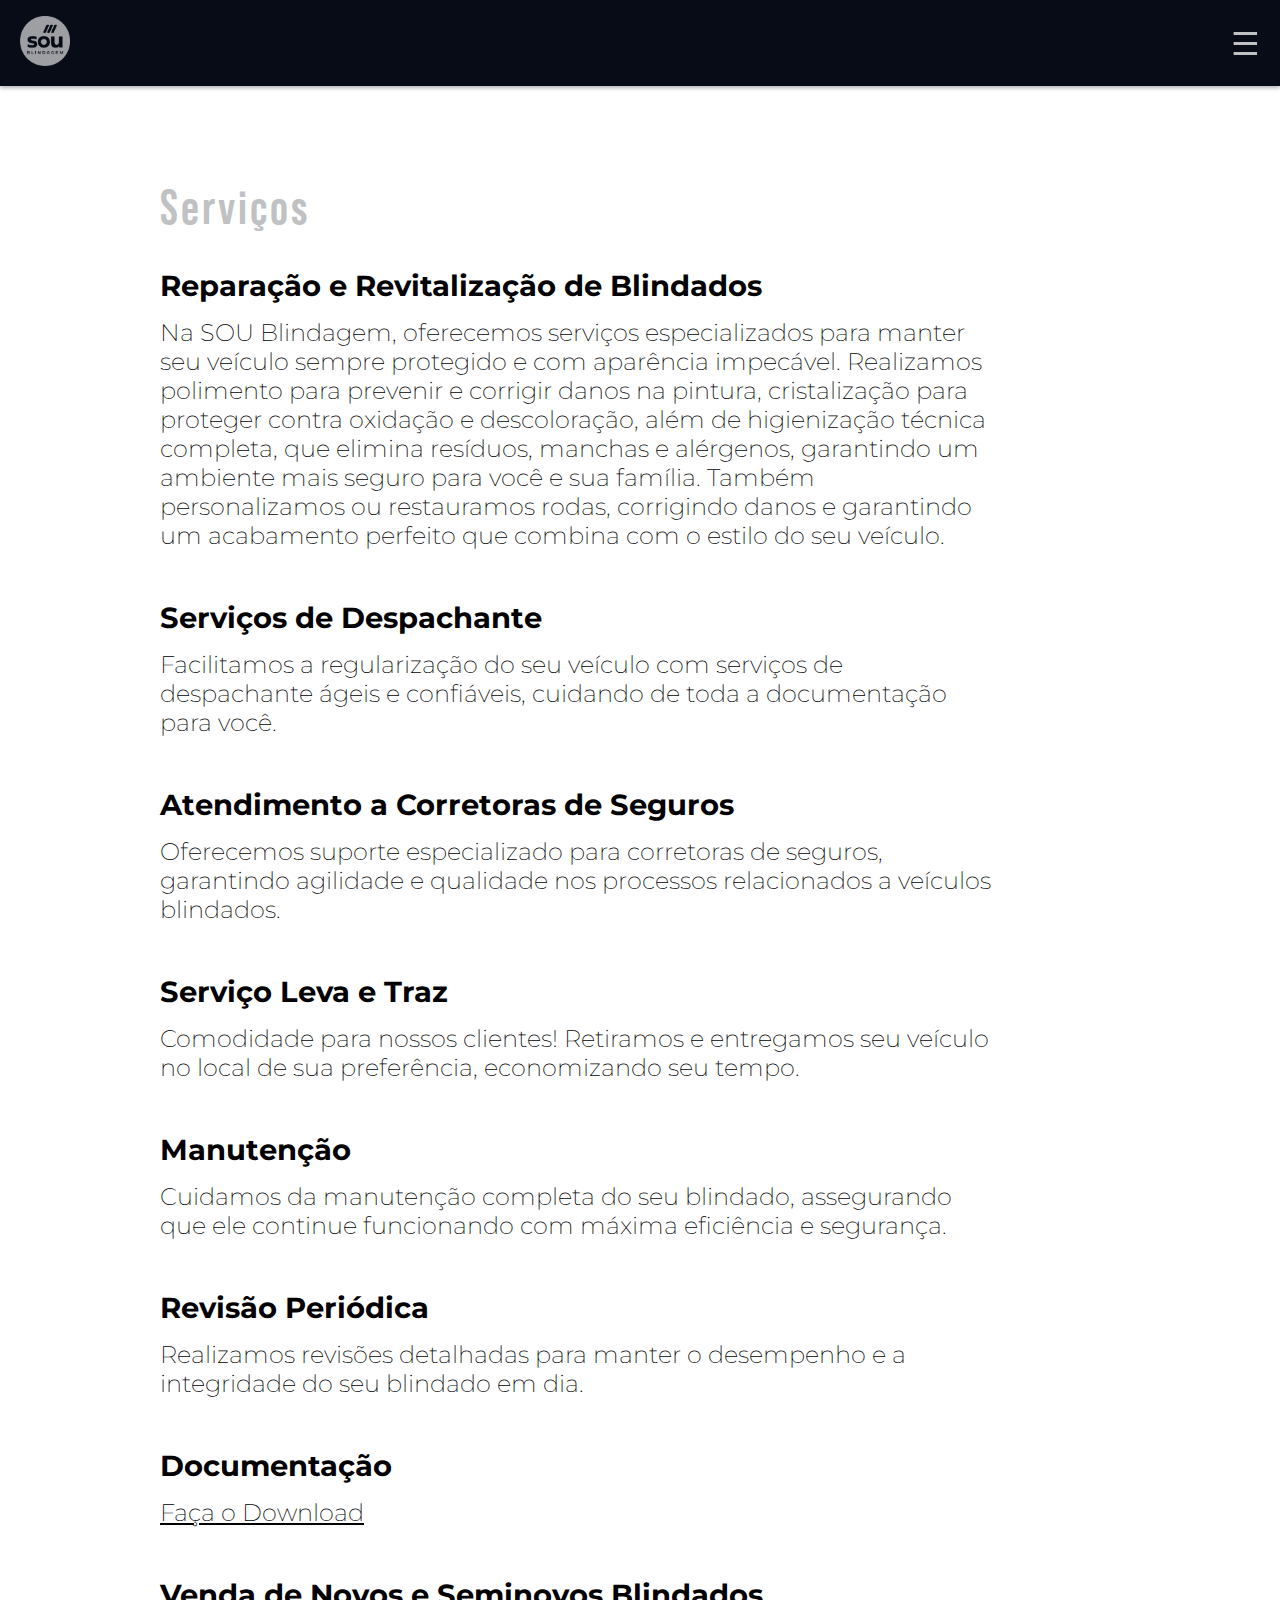
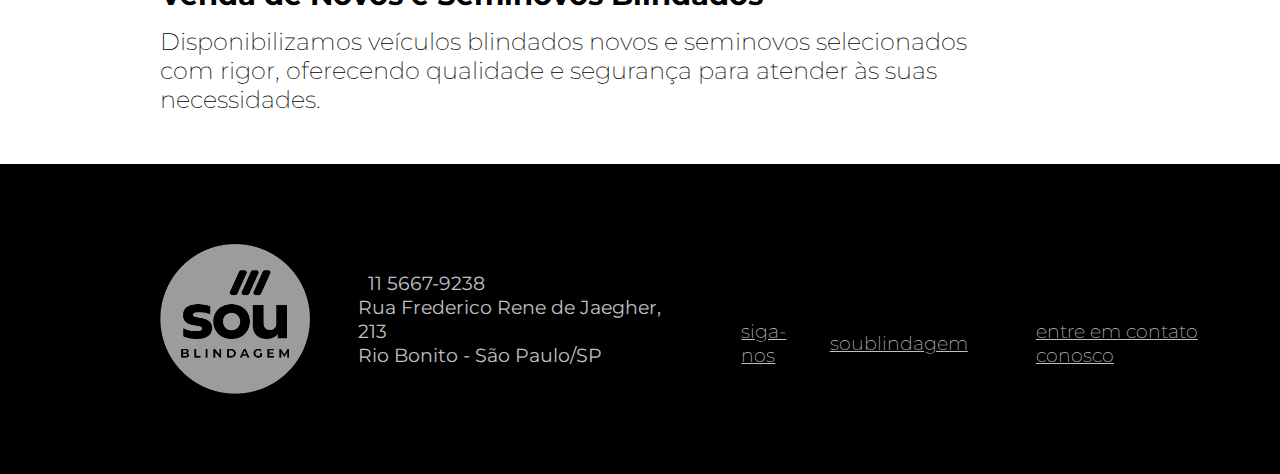
<file: servicos.html>
<!DOCTYPE html>
<html lang="en">

<head>
    <meta charset="UTF-8">
    <meta name="viewport" content="width=device-width, initial-scale=1.0">
    <title>Serviços</title>
    <link rel="icon" href="./assets/icon sou.png" type="image/x-icon">

    <!-- CSS -->
    <link rel="stylesheet" href="./css/style.css">
    <link rel="stylesheet" href="./css/servicos.css">

    <!-- Font Awesome -->
    <link rel="stylesheet" href="https://cdnjs.cloudflare.com/ajax/libs/font-awesome/6.7.0/css/all.min.css"
        integrity="sha512-9xKTRVabjVeZmc+GUW8GgSmcREDunMM+Dt/GrzchfN8tkwHizc5RP4Ok/MXFFy5rIjJjzhndFScTceq5e6GvVQ=="
        crossorigin="anonymous" referrerpolicy="no-referrer" />

    <!-- Google Fonts -->
    <link rel="preconnect" href="https://fonts.googleapis.com">
    <link rel="preconnect" href="https://fonts.gstatic.com" crossorigin>
    <link
        href="https://fonts.googleapis.com/css2?family=Bebas+Neue&family=Montserrat:ital,wght@0,100..900;1,100..900&display=swap"
        rel="stylesheet">
</head>

<body>
    <!-- HEADER -->
    <div class="header">
        <a href="./index.html">
            <img src="./assets/logo-sou-cinza.png" alt="Logo SOU Blindagem">
        </a>

        <!-- MENU HAMBURGUER -->
        <div class="header__hamburger" id="hamburger">
            ☰
        </div>

        <div class="header__nav" id="nav">
            <a href="./index.html#quem-somos">quem somos?</a>
            <a href="./index.html#blindagem">blindagem</a>
            <a href="./index.html#certificados">certificado</a>
            <a href="./index.html#servicos">serviços</a>
            <a href="./index.html#contato">contato</a>
            <a href="./fotos.html">galeria de fotos</a>
        </div>
    </div>
    <!-- HEADER -->

    <div class="aba-servicos">
        <div class="title-servicos">
            <h1 class="container__title">Serviços</h1>
        </div>

        <div class="servicos-list">
            <div class="reparacao" id="reparacao">
                <h2>Reparação e Revitalização de Blindados</h2>
                <p>Na SOU Blindagem, oferecemos serviços especializados para manter seu veículo sempre protegido e com
                    aparência impecável. Realizamos polimento para prevenir e corrigir danos na pintura, cristalização
                    para
                    proteger contra oxidação e descoloração, além de higienização técnica completa, que elimina
                    resíduos,
                    manchas e alérgenos, garantindo um ambiente mais seguro para você e sua família. Também
                    personalizamos
                    ou restauramos rodas, corrigindo danos e garantindo um acabamento perfeito que combina com o estilo
                    do
                    seu veículo.</p>
            </div>

            <div class="servico-despachante" id="servico-despachante">
                <h2>Serviços de Despachante</h2>
                <p>Facilitamos a regularização do seu veículo com serviços de despachante ágeis e confiáveis, cuidando
                    de toda a documentação para você.</p>
            </div>


            <div class="atendimento-corretora" id="atendimento-corretora">
                <h2>Atendimento a Corretoras de Seguros</h2>
                <p>Oferecemos suporte especializado para corretoras de seguros, garantindo agilidade e qualidade nos
                    processos relacionados a veículos blindados.</p>
            </div>

            <div class="leva-traz" id="leva-traz">
                <h2>Serviço Leva e Traz</h2>
                <p>Comodidade para nossos clientes! Retiramos e entregamos seu veículo no local de sua preferência,
                    economizando seu tempo.</p>
            </div>

            <div class="manutencao" id="manutencao">
                <h2>Manutenção</h2>
                <p>Cuidamos da manutenção completa do seu blindado, assegurando que ele continue funcionando com máxima
                    eficiência e segurança.</p>
            </div>

            <div class="revisao" id="revisao">
                <h2>Revisão Periódica</h2>
                <p>Realizamos revisões detalhadas para manter o desempenho e a integridade do seu blindado em dia.</p>
            </div>

            <h2>Documentação</h2>
            <a href="./assets/RELAÇÃO DE DOCUMENTOS - SOU Blindagem.pdf" download>
                <p class="underline">Faça o Download</p>
            </a>

            <div class="venda" id="venda">
                <h2>Venda de Novos e Seminovos Blindados</h2>
                <p>Disponibilizamos veículos blindados novos e seminovos selecionados com rigor, oferecendo qualidade e
                    segurança para atender às suas necessidades.</p>
            </div>
        </div>
    </div>

    <!-- RODAPÉ -->
    <div class="rodape" id="contato">
        <div class="rodape__infos">
            <img src="./assets/logo-sou-cinza.png" alt="Logo SOU Blindagem">

            <div class="rodape__textos">
                <div class="rodape__bloco1">

                    <div class="tel">
                        <i class="fa-solid fa-phone" style="color: #c0c1c3;"></i>
                        <p>11 5667-9238</p>
                    </div>
                    <div class="rodape__endereco">
                        <p>Rua Frederico Rene de Jaegher, 213</p>
                        <p>Rio Bonito - São Paulo/SP</p>
                    </div>
                </div>

                <a href="https://www.instagram.com/soublindagem/" target="_blank">
                    <div class="rodape__social">
                        <p>siga-nos</p>
                        <i class="fa-brands fa-instagram" style="color: #c0c1c3;"></i>
                        <p>soublindagem</p>
                    </div>
                </a>

                <a href="https://wa.me/5511981066112" target="_blank">
                    <div class="rodape__social">
                        <p>entre em contato conosco</p>
                        <i class="fa-brands fa-whatsapp" style="color: #c0c1c3;"></i>
                    </div>
                </a>
            </div>
        </div>

    </div>


    <script src="./js/menu.js"></script>

</body>

</html>
</file>
<file: css/style.css>
* {
    border: 0;
    margin: 0;
    box-sizing: border-box;
    font-family: "Montserrat", sans-serif;
    scroll-behavior: smooth;
    scroll-padding: 150px;
}

a {
    text-decoration: none;
    color: inherit;
}

@font-face {
    font-family: 'Bebas Neue Pro Bold';
    src: url(../fontes/Bebas\ Neue\ Pro\ Bold.otf);
}

:root {
    --cor-azul-escuro: #080c16;
    --cor-cinza-claro: #c0c1c3;
    --cor-cinza-escuro: #4b4b4b;
    --cor-cinza-escuro2: #767676;
    --cor-amarelo: #f9e633;
    --cor-amarelo2: #ffd500;
    --cor-verde-sou: #87c7bf;
    --cor-branco: #ffffff;
    --cor-preto: #000000;
}

.container__title {
    font-family: "Bebas Neue Pro Bold", sans-serif;
    font-size: 3rem;
    color: var(--cor-cinza-claro);
    letter-spacing: 3px;
}

.black {
    color: var(--cor-preto);
}


/* HEADER */
.header {
    display: flex;
    justify-content: space-between;
    align-items: center;
    background-color: var(--cor-azul-escuro);
    padding-inline: 6rem;
    padding-block: 1rem;
    position: fixed;
    top: 0;
    left: 0;
    width: 100%;
    z-index: 1000;
    box-shadow: 0 2px 4px rgba(0, 0, 0, 0.3);

    img {
        height: 100px;
    }

    .header__nav a {
        text-transform: uppercase;
        color: var(--cor-cinza-claro);
        font-weight: 200;
        margin-inline: 1.5rem;
    }

    /* Menu Hambúrguer */
    .header__hamburger {
        display: none;
        font-size: 2rem;
        cursor: pointer;
    }
}

/* Estilo Responsivo para Telas Menores (MENU) */
@media (max-width: 1300px) {

    .header {
        padding-block: 1rem;

        padding-inline: 20px;

        a {
            img {
                height: 50px;
            }
        }

        .header__nav {
            position: absolute;
            top: 30px;
            right: 0;
            width: 100%;
            flex-direction: column;
            background-color: var(--cor-azul-escuro);
            display: none;
            z-index: 1;
            margin-top: 50px;
        }

        .header__nav a {
            padding: 15px 0;
            text-align: center;
            border-bottom: 1px solid #ccc;
            font-size: 1.5rem;
        }

        .header__nav.open {
            display: flex;
            animation: fadeIn 0.3s ease-in-out;
        }

        .header__hamburger {
            color: var(--cor-cinza-claro);
            display: block;
        }
    }
}

/* Animação Fade-In */
@keyframes fadeIn {
    from {
        opacity: 0;
    }

    to {
        opacity: 1;
    }
}

/* FIM HEADER */

/* HERO */
.hero {
    position: relative;
    height: 100vh;
    overflow: hidden;
}

.slideshow {
    position: absolute;
    top: 0;
    left: 0;
    width: 100%;
    height: 100%;
    display: flex;
    animation: slideShow 25s infinite;
}

.slide {
    flex: 0 0 100%;
    height: 100%;
    background-size: cover;
    background-position: center;
    background-repeat: no-repeat;
}

/* Animação */
@keyframes slideShow {
    0% { transform: translateX(0); }
    30% { transform: translateX(0); }
    35% { transform: translateX(-100%); }
    65% { transform: translateX(-100%); }
    70% { transform: translateX(-200%); }
    100% { transform: translateX(-200%); }
}

/* RESPONSIVIDADE */

/* Para telas menores que 1200px */
@media screen and (max-width: 1200px) {
    .hero {
        height: 80vh;
    }

    .slide {
        background-position: center top;
    }
}

/* Para telas menores que 900px */
@media screen and (max-width: 900px) {
    .hero {
        height: 60vh;
    }

    .slide {
        background-position: center center;
    }
}

/* Para telas menores que 600px */
@media screen and (max-width: 600px) {
    .hero {
        height: 50vh;
    }

    .slide {
        background-position: center center;
    }
}

/* Para telas menores que 400px */
@media screen and (max-width: 400px) {
    .hero {
        height: 40vh;
        margin-top: 40px;
    }

    .slide {
        background-position: center center;
        background-size: contain;
    }
}



/* QUEM SOMOS */
.quem-somos {
    display: flex;

    .quem-somos__texto {
        padding-left: 10rem;
        padding-top: 5rem;

        p {
            margin-block: 3rem;
            font-size: 1.5rem;
            font-weight: 200;
            width: 55%;
        }

        p.preto {
            font-size: 2.5rem;
            font-family: "Bebas Neue Pro Bold", sans-serif;
            letter-spacing: 1px;

            span.cinza {
                font-size: 2.5rem;
                font-family: "Bebas Neue Pro Bold", sans-serif;
                color: var(--cor-cinza-escuro2);
            }

            span.amarelo {
                font-size: 2.5rem;
                font-family: "Bebas Neue Pro Bold", sans-serif;
                color: var(--cor-amarelo2);
            }
        }
    }

    img {
        margin-top: -10px;
        z-index: -1;
        height: fit-content;
    }
}

/* FIM QUEM SOMOS */


/* SELOS */
.selos {
    display: flex;
    align-items: center;
    width: 100%;
    margin-top: -1px;
    background-color: var(--cor-cinza-escuro);

    img {
        margin-top: -1px;
        height: 550px;

    }

    .selos__texto {
        padding-right: 150px;
        display: flex;
        flex-direction: column;
        align-items: flex-end;

        h1 {
            text-align: right;
        }

        p {
            color: var(--cor-branco);
            width: 50%;
            font-size: 1.3rem;
            text-align: right;
            margin-bottom: 75px;
        }

        .lista__selos {

            img {
                margin-left: 30px;
                height: 90px;
                transition: .5s;
            }

            img:hover {
                transform: scale(1.2);
            }
        }
    }

    .aspas {
        padding-right: 100px;

        img {
            height: 150px;
        }

        p {
            color: var(--cor-cinza-claro);
            font-family: "Bebas Neue Pro Bold", sans-serif;
            font-size: 2rem;
            margin-block: 1.5rem;
        }
    }
}

/* FIM SELOS */


/* CERTIFICADOS */
.certificados {
    overflow: hidden;
    display: flex;

    .certificados__texto {
        padding-left: 10rem;
        padding-top: 5rem;

        p {
            margin-block: 3rem;
            font-size: 1.5rem;
            font-weight: 200;
            width: 55%;
        }

        p.margem {
            width: 90%;
        }

        img {
            height: 70px;
        }

        p.texto-garantia {
            font-size: 1.2rem;
            width: 25%;
            margin-top: 10px;
        }

        img.certificado-sou {
            height: 250px;

        }

        .alinhar__certificado {
            display: flex;
            align-items: center;
            justify-content: flex-start;
            margin-left: -20px;
        }

    }

    img {
        margin-top: -1px;
        height: fit-content;
    }

    img.banner-certificados {
        margin-right: -100px;
    }
}

/* FIM CERTIFICADOS */


/* SERVICOS */
.servicos {
    background-color: var(--cor-amarelo);
    position: relative;


    .servicos__texto {
        display: flex;
        align-items: center;
        margin-bottom: 30px;

        .texto__esquerda {
            width: 40%;
            padding-left: 10rem;
            padding-top: 5rem;

            p {
                margin-block: 3rem;
                font-size: 1.5rem;
                font-weight: 300;
            }
        }

        .texto__direita {
            margin-left: 100px;
            margin-top: 50px;


            p {
                font-size: 1.5rem;
                font-weight: 700;
                margin-bottom: 20px;
                text-decoration: underline;
            }
        }
    }

    .rodape__servicos {

        img {
            transform: scale(1.2);
        }
    }

    .banner__lateral {
        position: absolute;
        top: 0;
        right: 0;
        width: 25%;
        height: 100%;
        overflow: hidden;
        display: flex;
        align-items: center;
        justify-content: right
    }
}

/* FIM SERVIÇOS */


/* NOSSOS NÚMEROS */
.numeros {
    width: 100%;
    position: relative;

    .numeros__texto {
        padding-left: 10rem;
        padding-top: 5rem;

        .numeros__list {
            margin-top: 3rem;
            display: flex;
            flex-wrap: wrap;
            width: 70%;

            .numeros__item {
                color: var(--cor-cinza-claro);
                display: flex;
                flex-direction: column;
                align-items: center;
                text-align: center;
                width: 30%;
                margin-bottom: 2rem;

                .numeros__item__title {
                    font-size: 2.2rem;
                    font-weight: 500;

                }

                .numeros__item__desc {
                    font-size: 1.3rem;
                    width: 95%;
                }
            }

        }
    }

    .banner__lateral {
        position: absolute;
        top: 0;
        right: 0;
        overflow: hidden;

        img {
            margin-right: -100px;
        }
    }
}

.rodape__numeros {
    background-color: var(--cor-cinza-escuro);

    p {
        text-align: center;
        color: var(--cor-branco);
        padding-top: 1rem;
        padding-bottom: 2rem;
        font-size: 2rem;
        font-weight: 200;
    }

    .carros {

        a {

            display: flex;
            justify-content: space-evenly;
            padding: 2.5rem;

            img {
                transition: .5s;
                height: 140px;
            }

            img:hover {
                transform: scale(1.1);
            }
        }
    }
}

/* FIM NUMEROS */


/* RODAPE */
.rodape {
    width: 100%;
    background-color: var(--cor-preto);

    img {
        width: 100%;
    }

    .rodape__infos {
        padding-left: 10rem;
        padding-block: 5rem;
        display: flex;
        align-items: center;


        img {
            width: fit-content;
            height: 200px;
        }

        .rodape__textos {
            color: var(--cor-cinza-claro);
            margin-left: 3rem;
            font-weight: 400;
            font-size: 1.5rem;
            display: flex;
            align-items: flex-end;


            .tel {
                display: flex;
                align-items: center;

                p {
                    margin-left: 10px;
                }
            }

            .rodape__social {
                display: flex;
                align-items: center;
                margin-left: 3rem;

                p {
                    margin-inline: 10px;
                    font-weight: 200;
                    text-decoration: underline;
                }

                i {
                    font-size: 2.5rem;
                }
            }
        }
    }
}

/* FIM RODAPE */


/* MEDIA QUERIES */

@media screen and (max-width: 1800px) {

    .certificados {
        display: flex;

        .certificados__texto {
            p {
                width: 80%;
            }

            p.texto-garantia {
                width: 30%;
            }
        }
    }


    .numeros {
        .banner__lateral {
            img {
                margin-right: -200px;
            }
        }
    }

    .rodape__numeros {

        .carros {
            a {

                background-color: var(--cor-cinza-escuro);
                display: flex;
                justify-content: space-evenly;
                padding: 2.5rem;

                img {
                    transition: .5s;
                    height: 140px;
                }

                img:hover {
                    transform: scale(1.1);
                }
            }
        }
    }



}

@media screen and (max-width: 1700px) {

    .selos {
        img.banner-selos {
            margin-left: -100px;
        }

        .selos__texto {

            p {
                width: 90%;
            }
        }

        .aspas {
            width: 40%;

            img {
                height: 100px;
            }
        }
    }
}

@media screen and (max-width: 1600px) {

    .servicos {
        .servicos__texto {

            .texto__esquerda {
                width: 40%;
                padding-left: 10rem;
                padding-top: 5rem;

                p {
                    margin-block: 3rem;
                    font-size: 1.5rem;
                    font-weight: 300;
                }
            }

            .texto__direita {
                margin-left: 60px;
                margin-top: 50px;


                p {
                    font-size: 1.3rem;
                    font-weight: 700;
                    margin-bottom: 20px;
                }
            }
        }

        .rodape__servicos {

            img {
                margin-left: -10px;
            }
        }

        .banner__lateral {
            width: 20%;
        }
    }
}

@media screen and (max-width: 1500px) {

    .selos {
        img.banner-selos {
            margin-left: -180px;
        }

        .selos__texto {
            p {
                width: 100%;
            }
        }

        .aspas {
            width: 40%;

            img {
                height: 100px;
            }
        }
    }

    .numeros {
        .numeros__texto {
            padding-left: 3rem;
        }
    }


}


@media screen and (max-width: 1600px) {

    .quem-somos {
        .quem-somos__texto {
            p {
                width: 85%;
            }
        }
    }

    .certificados {
        .certificados__texto {
            p {
                width: 100%;
            }

            p.texto-garantia {
                width: 60%;
            }
        }
    }

}


@media screen and (max-width: 1400px) {

    .quem-somos {
        overflow: hidden;

        .quem-somos__texto {
            p {
                width: 100%;
            }
        }

        img {
            margin-right: -170px;
        }
    }

    .servicos {
        .rodape__servicos {
            img {
                transform: scale(.9);
                margin-left: -55px;
                margin-bottom: -15px;
            }
        }
    }

    .numeros {
        .numeros__texto {
            .numeros__list {
                width: 65%;
            }
        }
    }
}

@media screen and (max-width: 1300px) {

    .servicos {
        .banner__lateral {
            display: none;
        }

        .servicos__texto {
            width: 100%;

            .texto__esquerda {
                width: 50%;
            }
        }
    }

    .certificados {
        .certificados__texto {
            width: 80%;
        }


        img.banner-certificados {
            display: none;
        }
    }

    .numeros {
        .numeros__texto {
            padding-inline: 3rem;

            .numeros__list {
                justify-content: center;
                width: 100%;
            }
        }

        .banner__lateral {
            display: none;
        }
    }

    .rodape__numeros {

        .carros {
            a {

                padding: 2rem;
                
                img {
                    height: 100px;
                }
            }
        }
    }

    .rodape {
        .rodape__infos {
            img {
                height: 150px;
            }

            .rodape__textos {
                font-size: 1.2rem;
            }
        }
    }


}


@media screen and (max-width: 1200px) {

    .quem-somos {
        img {
            margin-right: -240px;
        }
    }

    .rodape {
        .rodape__infos {
            padding-left: 5rem;

            img {
                height: 130px;
            }
        }
    }

}

@media screen and (max-width: 1100px) {

    .quem-somos {
        .quem-somos__texto {
            padding-inline: 3rem;
            padding-top: 3rem;
        }


        img {
            display: none;
        }
    }

    .selos {
        flex-direction: column;

        .selos__texto {
            margin-top: 2rem;
            margin-bottom: 5rem;
            display: flex;
            align-items: center;
            padding-inline: 1.5rem;

            .lista__selos {
                display: flex;
                align-items: center;
                justify-content: center;
                flex-wrap: wrap;

                img {
                    height: 120px;
                }
            }

            p {
                text-align: center;
                font-size: 1.8rem;
            }

        }

        img.banner-selos {
            display: none;
        }

        .aspas {
            padding-bottom: 1rem;
            display: flex;
            flex-direction: column;
            align-items: center;
            padding-right: 0;

            img {
                height: fit-content;
                width: 25%;
            }

            p {
                text-align: center;
                font-size: 3rem;
            }
        }
    }

    .servicos {
        .servicos__texto {
            flex-direction: column;
            width: 100%;

            .texto__esquerda {
                width: 100%;
                padding-inline: 3rem;
                padding-top: 3rem;
            }

            .texto__direita {
                margin: 0;

                p {
                    font-size: 1.6rem;
                }
            }
        }

        .rodape__servicos {
            img {
                transform: scale(.8);
                margin-left: -120px;
                margin-bottom: -25px;
            }
        }
    }

    .certificados {
        .certificados__texto {
            padding-top: 3rem;
            padding-inline: 3rem;
            width: 100%;

            p.texto-garantia {
                width: 40%;
            }

            .alinhar__certificado {
                flex-direction: column;

                img.certificado-sou {
                    height: 400px;
                }

                .container__garantia {
                    text-align: center;
                    margin-block: 1rem;

                    p {
                        margin: 0 auto;
                    }
                }
            }
        }


        img.banner-certificados {
            display: none;
        }


    }
}

@media screen and (max-width:1000px) {

    .rodape {
        .rodape__infos {
            flex-direction: column;
            align-items: center;
            justify-content: center;
            padding-left: 0;
            padding-block: 3rem;

            .rodape__textos {
                font-size: 1.5rem;
                margin-top: 1rem;
                flex-direction: column;
                margin-left: 0;
                align-items: center;
                justify-content: center;
                text-align: center;

                p {
                    margin-block: 10px;
                }

                .tel {
                    justify-content: center;
                }

                .rodape__social {
                    margin-left: 0;
                }
            }
        }
    }

}

@media screen and (max-width:900px) {

    .servicos {
        .rodape__servicos {
            display: none;
        }
    }

    .rodape__numeros {
        p {
            font-size: 1.5rem;
        }

        .carros {
            a {
                img {
                    height: 70px;
                }
            }
        }
    }

}


@media screen and (max-width: 700px) {

    .container__title {
        font-size: 2.5rem;
    }

    .quem-somos {
        margin-top: -50px;

        .quem-somos__texto {
            p {
                margin-block: 1.3rem;
                margin-bottom: 2.5rem;
                font-size: 1.2rem;
            }

            p.preto {
                font-size: 2rem;

                span.cinza {
                    font-size: 2rem;
                }

                span.amarelo {
                    font-size: 2rem;
                }
            }
        }
    }

    .selos {
        .selos__texto {
            margin-bottom: 40px;

            h1 {
                text-align: center;
                margin-bottom: 1rem;
            }

            p {
                font-size: 1.2rem;
                margin-bottom: 20px;
            }

            .lista__selos {
                width: 90%;

                img {
                    margin-top: 20px;
                    padding-inline: 15px;
                    margin-left: 0;
                }
            }
        }

        .aspas {
            display: none;
        }
    }

    .certificados {
        .certificados__texto {
            p {
                font-size: 1.2rem;
            }

            p.margem {
                width: 100%;
            }

            p.texto-garantia {
                font-size: 1.2rem;
                width: 60%;
            }
        }
    }

    .servicos {
        .servicos__texto {
            .texto__esquerda {
                p {
                    font-size: 1.2rem;
                }
            }

            .texto__direita {
                p {
                    font-size: 1.2rem;
                }
            }
        }
    }

    .numeros {
        .numeros__texto {
            .numeros__list {
                align-items: center;

                .numeros__item {
                    .numeros__item__title {
                        font-size: 2rem;
                    }

                    .numeros__item__desc {
                        font-size: 1.2rem;
                    }
                }
            }
        }
    }

    .rodape {
        .rodape__infos {

            .rodape__textos {
                font-size: 1.2rem;
            }
        }
    }
}

@media screen and (max-width: 500px) {

    .selos {
        .selos__texto {
            margin-bottom: 40px;

            p {
                font-size: 1.2rem;
                margin-bottom: 20px;
            }

            .lista__selos {
                width: 90%;

                img {
                    height: 100px;
                }
            }
        }
    }

    .servicos {
        .servicos__texto {
            .texto__direita {
                padding-inline: 3rem;
                width: 100%;
            }
        }
    }

    .numeros {
        .numeros__texto {
            padding-top: 1rem;
            padding-inline: 0;

            h1 {
                padding-left: 3rem;
            }

            .numeros__list {
                .numeros__item {
                    .numeros__item__title {
                        font-size: 1.5rem;
                    }

                    .numeros__item__desc {
                        font-size: .8rem;
                    }
                }
            }
        }
    }

    .rodape__numeros {
        p {
            font-size: 1rem;
            padding-top: 0;
        }

        .carros {
            a {
                img {
                    height: 50px;
                }
            }
        }
    }

    .rodape {
        .rodape__infos {
            img {
                height: 100px;
            }

            .rodape__textos {
                font-size: 1rem;
            }
        }
    }

}



/* PROCESSO DE BLINDAGEM (VIDEOS) */
.processo-blindagem {
    background-color: var(--cor-preto);
    color: var(--cor-branco);
    padding: 5rem 2rem;
    text-align: center;

    h1 {
        font-size: 2.5rem;
        margin-bottom: 3rem;
        font-family: "Montserrat", sans-serif;
    }

    .video-container {
        display: flex;
        flex-wrap: wrap;
        gap: 2rem;
        justify-content: center;

        video {
            width: 300px;
            height: auto;
            border: 2px solid var(--cor-cinza-claro);
            border-radius: 10px;
            box-shadow: 0 4px 8px rgba(0, 0, 0, 0.3);
        }
    }
}


/* Responsividade */
@media screen and (max-width: 768px) {
    .processo-blindagem h1 {
        font-size: 2rem;
    }

    .video-container video {
        width: 90%;
    }
}

/* FIM PROCESSO DE BLINDAGEM */
</file>
<file: css/servicos.css>
.aba-servicos {
    margin-top: 100px;
    padding-left: 10rem;
    padding-top: 5rem;

    .title-servicos {
        
    }

    .servicos-list {
        
        h2 {
            margin-top: 30px;
            font-size: 1.8rem;
        }

        p {
            font-size: 1.5rem;
            font-weight: 200;
            width: 75%;
            margin-top: 15px;
            margin-bottom: 50px;
        }
        p.underline {
            text-decoration: underline;
        }
    }
}

/* Responsividade */
@media (max-width: 1024px) {
    .aba-servicos {
        padding-left: 5rem;
        padding-top: 3rem;

        .servicos-list {
            h2 {
                font-size: 1.6rem;
            }
    
            p {
                font-size: 1.3rem;
                width: 70%;
            }
        }
    }
}

@media (max-width: 768px) {
    .aba-servicos {
        padding-left: 3rem;
        padding-top: 2rem;

        .servicos-list {
            h2 {
                font-size: 1.4rem;
            }
    
            p {
                font-size: 1.2rem;
                width: 85%;
            }
        }
    }
}

@media (max-width: 480px) {
    .aba-servicos {
        padding-left: 1.5rem;
        padding-top: 1rem;

        .servicos-list {
            h2 {
                font-size: 1.2rem;
            }
    
            p {
                font-size: 1rem;
                width: 100%;
            }
        }
    }
}
</file>
